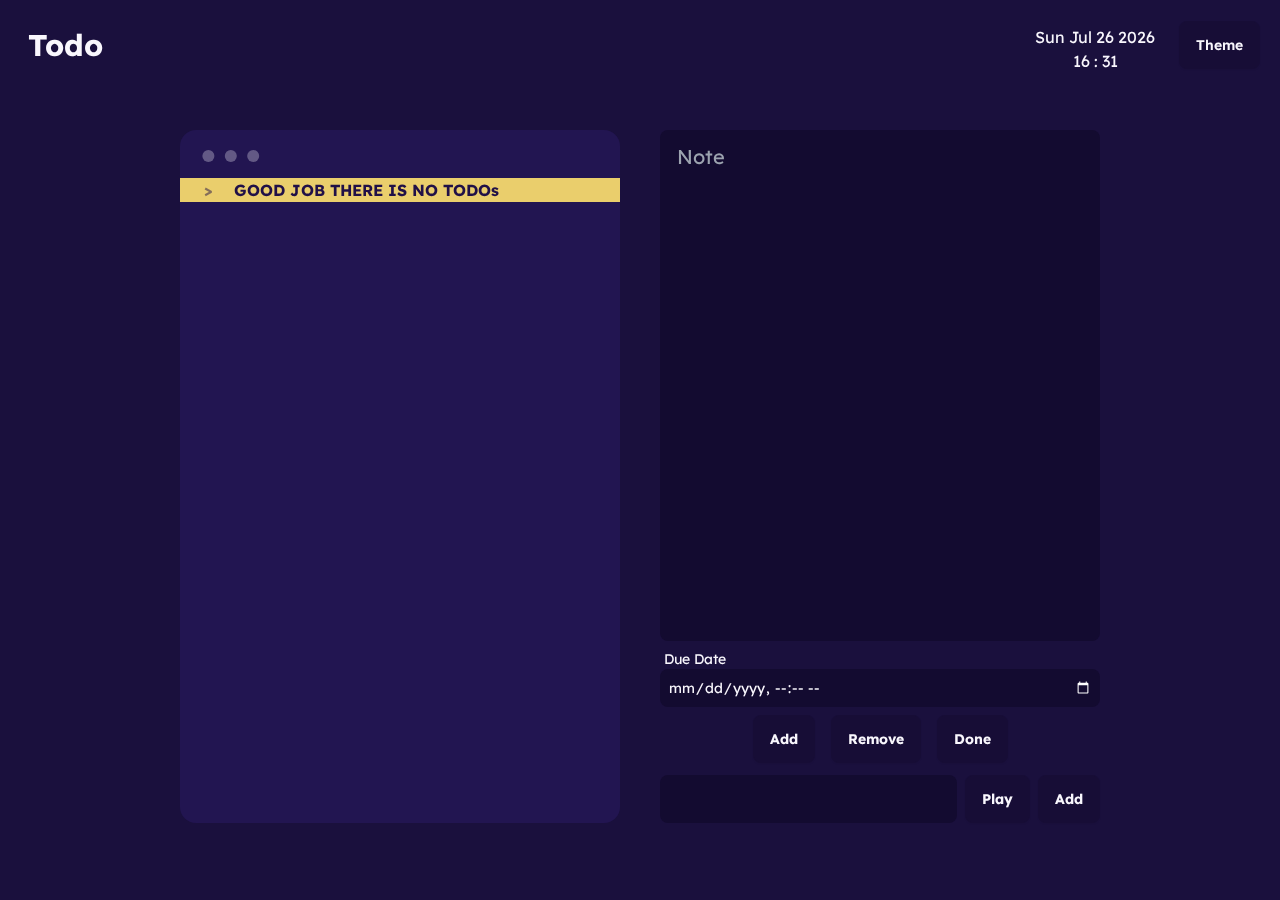
<file: index.html>
<!DOCTYPE html>
<html lang="en" data-theme="synthwave" class="h-full">

<head>
    <meta charset="UTF-8">
    <meta name="viewport" content="width=device-width, initial-scale=1.0">
    <title>Note</title>
    <link rel="icon" type="image/x-icon" href="./image/logo.png">
    <link rel="preconnect" href="https://fonts.googleapis.com">
    <link rel="preconnect" href="https://fonts.gstatic.com" crossorigin>
    <link
        href="https://fonts.googleapis.com/css2?family=Lexend:wght@100..900&family=Noto+Sans+JP:wght@100..900&family=Noto+Sans:ital,wght@0,100..900;1,100..900&display=swap"
        rel="stylesheet">
    <link href="./tailwind/Daisy.css" rel="stylesheet" type="text/css">
    <script src="./tailwind/Tailwind.js"></script>
    <link href="./style/style.css" rel="stylesheet">
</head>

<body class="h-full">

    <div class="navbar bg-base-100 h-[10vh]">
        <div class="">
            <div class="text-3xl ps-5 lexend-bold">Todo</div>
        </div>
        <div class="flex flex-1 justify-end px-2">
            <div class="flex items-stretch gap-2 md:gap-5">
                <div class="content-center text-center mt-2">
                    <p id="time" class="lexend-regular text-sm md:text-base">Time</p>
                </div>
                <div class="dropdown dropdown-end dropdown-hover lexend-bold">
                    <div tabindex="0" role="button" class="btn m-1">Theme</div>
                    <ul id="List_Theme" tabindex="0"
                        class="dropdown-content menu bg-base-100 rounded-box z-[100] p-2 shadow h-64 flex flex-col flex-nowrap overflow-y-scroll">
                    </ul>
                </div>
            </div>
        </div>
    </div>

    <div class="h-[90vh] pt-10">
        <div class="grid sm:grid-cols-1 md:grid-cols-2 gap-y-1 justify-items-center h-full w-full mx-auto">
            <div class="w-full lg:w-3/4 lg:justify-self-end px-5 h-full max-h-[90%] overflow-y-hidden">
                <div class="mockup-code w-full h-full">
                    <div class="overlay"> </div>
                    <div id="notes" class="w-full h-[95%] flex flex-col overflow-y-auto gap-4 pb-8">


                    </div>

                    <!-- <span>
                        <div class="px-3 w-full max-h-[50%] md:max-h-[25%]">
                            <div class="lexend-regular bg-accent text-accent-content rounded-lg inline-flex p-3 hover:border-solid w-full h-full">
                                <input type="checkbox"
                                    class="checkbox border-2 border-accent-content mr-5 self-center" />
                                <div class="grid grid-cols-1 w-[95%] gap-2">
                                    <p class="break w-full overflow-y-auto lexend-regular">THANKS GOD IT FIXED</p>
                                    <p class="lexend-bold text-secondary-content">zxczxc</p>
                                </div>
                            </div>
                        </div>
                    </span> -->

                    <!-- <span>
                        <pre data-prefix=">"
                            class="lexend-bold bg-warning text-warning-content">GOOD JOB THERE IS NO TODOs</pre>
                    </span> -->

                </div>
            </div>

            <div class="w-full lg:w-3/4 lg:justify-self-start px-5 h-full max-h-[90%] flex flex-col gap-2">
                <textarea placeholder="Note" class="textarea lexend-regular bg-base-300 textarea-md h-full w-full text-md md:text-xl" style="resize: none;" id="input">
                </textarea>

                <div class="w-full">
                    <p class="lexend-regular text-sm ps-1">Due Date</p>
                    <input id="date_picker" type="datetime-local"
                        class="w-full p-2 rounded-lg bg-base-300 lexend-regular text-sm">
                </div>

                <div class="flex gap-4 place-content-center">
                    <button id="add" class="btn btn-sm md:btn-md lexend-bold">Add</button>
                    <button id="del" class="btn btn-sm md:btn-md lexend-bold">Remove</button>
                    <button id="done" class="btn btn-sm md:btn-md lexend-bold">Done</button>
                    <!-- <button class="btn btn-sm md:btn-md lexend-bold">Responsive</button> -->
                </div>

                <div class="mt-1 flex-col gap-3 hidden md:flex">
                    <div class="flex gap-2">
                        <input class="input bg-base-300 lexend-regular w-full" id="txt">
                        <button class="btn btn-sm md:btn-md lexend-bold" id='play_current'>Play</button>
                        <button class="btn btn-sm md:btn-md lexend-bold" id='add_playlist'>Add</button>
                    </div>
                    <div id="controller" class="hidden flex-col gap-3">
                        <p id="tile" class="w-full lexend-regular text-accent"></p>
                        <div class="flex gap-2 place-content-center">
                            <button class="btn btn-sm md:btn-md lexend-bold" onclick="my_modal.showModal()"
                                id="thumb">Show</button>
                            <button class="btn btn-sm md:btn-md lexend-bold" id="prev">
                                <svg width="1.25rem" height="1.25rem" viewBox="0 0 24 24" version="1.1" xmlns="http://www.w3.org/2000/svg" xmlns:xlink="http://www.w3.org/1999/xlink">
                                    <g stroke="currentColor" stroke-width="1" fill="currentColor" fill-rule="evenodd">
                                        <path d="M8.66288,12.4218 L18.2316,18.511 C18.5644,18.7228 19,18.4837 19,18.0892 L19,5.91084 C19,5.51629 18.5644,5.27718 18.2316,5.48901 L8.66288,11.5782 C8.35413,11.7746 8.35413,12.2254 8.66288,12.4218 Z" stroke="currentColor" stroke-width="1" stroke-linecap="round"> </path>
                                        <line x1="5" y1="5" x2="5" y2="19" stroke="currentColor" stroke-width="1" stroke-linecap="round"> </line>
                                    </g>
                                </svg>
                            </button>
                            <button class="btn btn-sm md:btn-md lexend-bold" id="play">❚❚</button>
                            <button class="btn btn-sm md:btn-md lexend-bold" id="next">
                                <svg width="1.25rem" height="1.25rem" viewBox="0 0 24 24" version="1.1" xmlns="http://www.w3.org/2000/svg" xmlns:xlink="http://www.w3.org/1999/xlink">
                                    <g fill="currentColor" fill-rule="evenodd">
                                        <path d="M15.3371,12.4218 L5.76844,18.511 C5.43558,18.7228 5,18.4837 5,18.0892 L5,5.91084 C5,5.51629 5.43558,5.27718 5.76844,5.48901 L15.3371,11.5782 C15.6459,11.7746 15.6459,12.2254 15.3371,12.4218 Z" stroke="currentColor" stroke-width="1" stroke-linecap="round"> </path>
                                        <line x1="19" y1="5" x2="19" y2="19" stroke="currentColor" stroke-width="1" stroke-linecap="round"> </line>
                                    </g>
                                </svg>
                            </button>
                            <button class="btn btn-sm md:btn-md lexend-bold" id="loop" values="none,all,once" inex='0'>
                                <svg width="1.5rem" height="1.5rem" viewBox="0 0 24 24" fill="currentColor" xmlns="http://www.w3.org/2000/svg">
                                    <path d="M16 12L8 12" stroke="currentColor" stroke-width="1.5" stroke-linecap="round"/>
                                    <path d="M9.5 19.75C9.91421 19.75 10.25 19.4142 10.25 19C10.25 18.5858 9.91421 18.25 9.5 18.25V19.75ZM11 5V5.75C11.3033 5.75 11.5768 5.56727 11.6929 5.28701C11.809 5.00676 11.7448 4.68417 11.5303 4.46967L11 5ZM9.53033 2.46967C9.23744 2.17678 8.76256 2.17678 8.46967 2.46967C8.17678 2.76256 8.17678 3.23744 8.46967 3.53033L9.53033 2.46967ZM1.25 12C1.25 12.4142 1.58579 12.75 2 12.75C2.41421 12.75 2.75 12.4142 2.75 12H1.25ZM3.86991 15.5709C3.63293 15.2312 3.16541 15.1479 2.82569 15.3849C2.48596 15.6219 2.40267 16.0894 2.63965 16.4291L3.86991 15.5709ZM9.5 18.25H9.00028V19.75H9.5V18.25ZM9 5.75H11V4.25H9V5.75ZM11.5303 4.46967L9.53033 2.46967L8.46967 3.53033L10.4697 5.53033L11.5303 4.46967ZM2.75 12C2.75 8.54822 5.54822 5.75 9 5.75V4.25C4.71979 4.25 1.25 7.71979 1.25 12H2.75ZM2.63965 16.4291C4.03893 18.435 6.36604 19.75 9.00028 19.75V18.25C6.87703 18.25 5.00068 17.1919 3.86991 15.5709L2.63965 16.4291Z" fill="currentColor"/>
                                    <path d="M13 19V18.25C12.6967 18.25 12.4232 18.4327 12.3071 18.713C12.191 18.9932 12.2552 19.3158 12.4697 19.5303L13 19ZM14.4697 21.5303C14.7626 21.8232 15.2374 21.8232 15.5303 21.5303C15.8232 21.2374 15.8232 20.7626 15.5303 20.4697L14.4697 21.5303ZM14.5 4.25C14.0858 4.25 13.75 4.58579 13.75 5C13.75 5.41421 14.0858 5.75 14.5 5.75V4.25ZM22.75 12C22.75 11.5858 22.4142 11.25 22 11.25C21.5858 11.25 21.25 11.5858 21.25 12H22.75ZM20.1302 8.42907C20.3671 8.76881 20.8347 8.85211 21.1744 8.61514C21.5141 8.37817 21.5974 7.91066 21.3604 7.57093L20.1302 8.42907ZM15 18.25H13V19.75H15V18.25ZM12.4697 19.5303L14.4697 21.5303L15.5303 20.4697L13.5303 18.4697L12.4697 19.5303ZM14.5 5.75H15V4.25H14.5V5.75ZM21.25 12C21.25 15.4518 18.4518 18.25 15 18.25V19.75C19.2802 19.75 22.75 16.2802 22.75 12H21.25ZM21.3604 7.57093C19.9613 5.56497 17.6342 4.25 15 4.25V5.75C17.1232 5.75 18.9995 6.80806 20.1302 8.42907L21.3604 7.57093Z" fill="currentColor"/>
                                </svg>
                            </button>
                        </div>
                        <input type="range" min="0" max="100" value="100" id="volume" class="range">
                    </div>
                </div>
            </div>

            <dialog id="my_modal" class="h-[100vh] bg-base-100 text-base-content rounded-lg w-[420px]"
                style="margin-right: 10px;">
                <div class="p-5 h-full flex gap-2 flex-col" id="modal_content">
                    <h3 class="text-lg lexend-bold">Music Player</h3>
                    <div id="contaier" class="flex place-content-center"></div>
                    <!-- <iframe width="420" height="315" src="https://www.youtube.com/embed/tgbNymZ7vqY">
                    </iframe> -->
                    <div id="playlist_info" class="p-5"> </div>
                </div>
            </dialog>

            <!-- <div id="quote" class="w-full quote bg-base-300">
                asdasd
            </div> -->

        </div>
    </div>

    <script src="./main.js"></script>
    <script src="./music_main.js"></script>
</body>

</html>
</file>
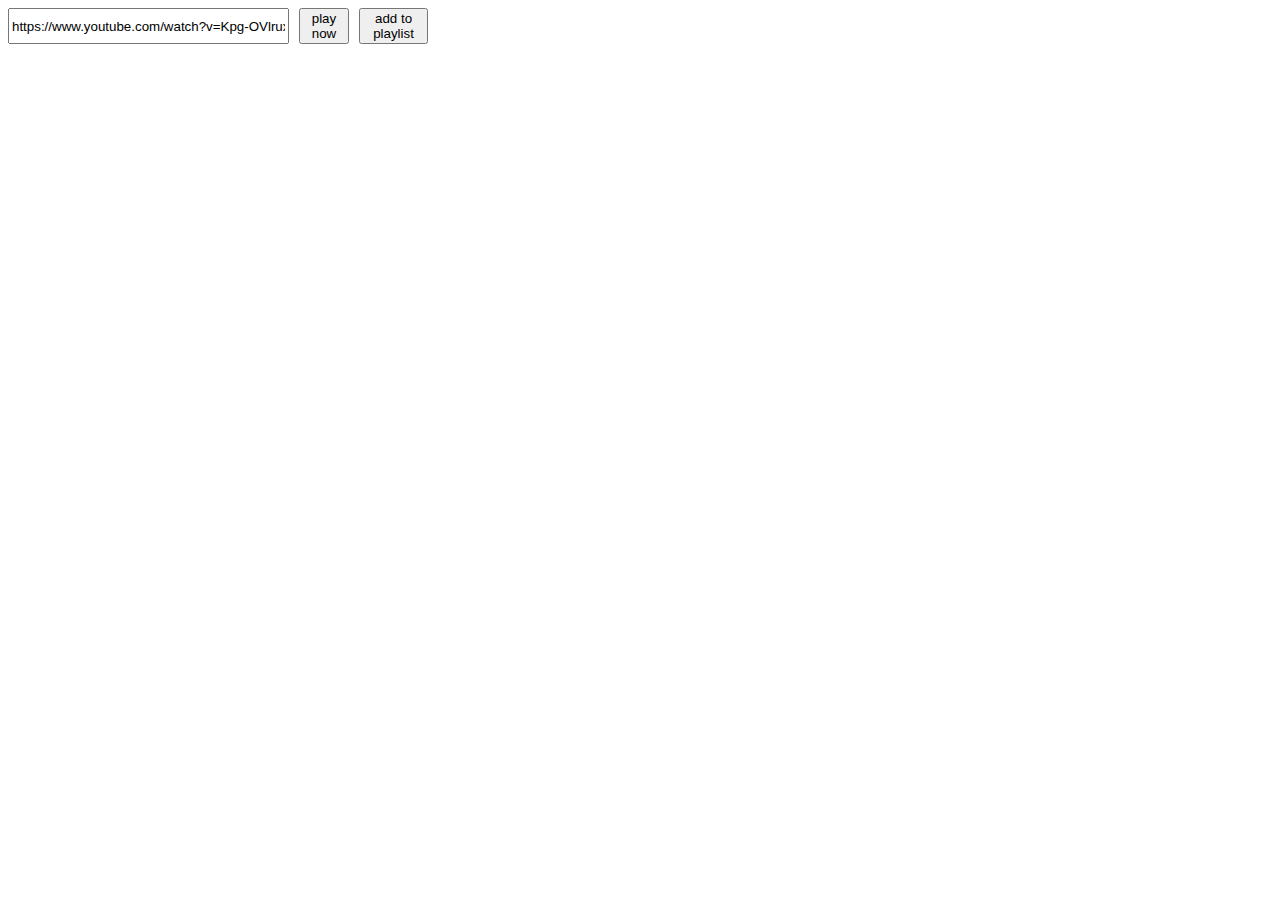
<file: autoplay_demo.html>
<!DOCTYPE html>
<html>

<head>
    <!-- <script type="text/javascript" id="www-widgetapi-script"
        src="https://www.youtube.com/s/player/bd3293c9/www-widgetapi.vflset/www-widgetapi.js" async=""></script> -->
    <!-- <script src="https://www.youtube.com/iframe_api"></script> -->
</head>

<body style="height: 90vh;">
    <div style="display: flex; gap: 20px; height: 100%;">
        <div style="height: 100%;">
            <div style="display: flex; width: 420px; gap: 10px;">
                <input style="width: 100%;" id="txt"
                    value="https://www.youtube.com/watch?v=Kpg-OVlruxU&list=RDKpg-OVlruxU&start_radio=1">
                <button id='play_current'>play now</button>
                <button id='add_playlist'>add to playlist</button>
            </div>
            <p id="tile" style="width: 420px;"></p>
            <div id="contaier"></div>
            <div style="width: 420px; display: flex; gap: 10px; margin-top: 10px; flex-wrap: wrap;">
                <button id="play" style="display: none;">play</button>
                <button id="pause" style="display: none;">pause</button>
                <button id="next" style="display: none;">next</button>
                <button id="prev" style="display: none;">previous</button>
                <button id="thumb" hide="false" style="display: none;">Show/Hide</button>
                <button id="loop" values="none,all,once" inex='0' style="display: none;">repeat: none</button>
                <input type="range" min="0" max="100" value="100" id="volume"
                    style="display: none; flex-basis: 100%; cursor: grab;">
            </div>
        </div>
        <div style="height: 100%;" id="playlist_info"></div>
    </div>

    <script>
        // 2. This code loads the IFrame Player API code asynchronously.
        let song_list = []
        let song_idx = 0
        let song_names = []
        var tag = document.createElement('script');
        let body = document.querySelector('#contaier')
        let loop = 'none'

        tag.src = "https://www.youtube.com/iframe_api";
        var firstScriptTag = document.getElementsByTagName('script')[0];
        firstScriptTag.parentNode.insertBefore(tag, firstScriptTag);

        var player;
        function onYouTubeIframeAPIReady() {
            player = new YT.Player('player', {
                events: {
                    'onReady': onPlayerReady,
                    'onStateChange': onPlayerStateChange
                }
            });
        }

        function onPlayerStateChange(event) {
            if (event.data == 1) {
                document.getElementById('tile').innerText = event.target.videoTitle
                if (song_names[song_idx].includes('www.youtube.com')) {
                    song_names[song_idx] = event.target.videoTitle
                }
                update_playlist_info()
            }


            if (event.data == 0)
                if (loop == 'once') {
                    player.loadVideoById(`${song_list[song_idx]}`)
                }
                else if (song_idx + 1 < song_list.length) {
                    song_idx += 1
                    player.loadVideoById(`${song_list[song_idx]}`)
                } else if (loop == 'all') {
                    song_idx = 0
                    player.loadVideoById(`${song_list[song_idx]}`)
                }
        }

        function onPlayerReady(event) {
            // document.getElementById('tile').innerText = player.videoTitle
            document.getElementById('play').style.display = 'block'
            document.getElementById('pause').style.display = 'block'
            document.getElementById('next').style.display = 'block'
            document.getElementById('prev').style.display = 'block'
            document.getElementById('thumb').style.display = 'block'
            document.getElementById('loop').style.display = 'block'
            document.getElementById('volume').style.display = 'block'

            document.getElementById('play').addEventListener('click', () => {
                player.playVideo()
            })

            document.getElementById('pause').addEventListener('click', () => {
                player.pauseVideo()
            })

            document.getElementById('volume').addEventListener('input', () => {
                let value = Math.round(document.getElementById('volume').value)
                player.setVolume(value)
            })

            document.getElementById('thumb').addEventListener('click', () => {
                let hide_bool = document.getElementById('thumb').getAttribute('hide')
                if (hide_bool.toLocaleLowerCase() === 'true') {
                    document.getElementById('thumb').setAttribute('hide', 'false')
                    document.getElementById('player').style.display = 'block'
                    // let img = body.querySelector('img')
                    // body.removeChild(img)
                }
                else {
                    document.getElementById('thumb').setAttribute('hide', 'true')
                    document.getElementById('player').style.display = 'none'
                    // let img = document.createElement('img')
                    // img.setAttribute('src', `https://img.youtube.com/vi/${song_list[song_idx]}/mqdefault.jpg`)
                    // img.setAttribute('width', '420px')
                    // body.appendChild(img)
                }
            })

            document.getElementById('next').addEventListener('click', () => {
                if (song_idx + 1 < song_list.length) {
                    song_idx += 1
                    player.loadVideoById(`${song_list[song_idx]}`)
                } else if (loop == 'all') {
                    song_idx = 0
                    player.loadVideoById(`${song_list[song_idx]}`)
                }
            })

            document.getElementById('prev').addEventListener('click', () => {
                if (song_idx - 1 >= 0) {
                    song_idx -= 1
                    player.loadVideoById(`${song_list[song_idx]}`)
                }
            })

            document.getElementById('loop').addEventListener('click', () => {
                let a = document.getElementById('loop')
                let idx = parseInt(a.getAttribute('inex'))
                let values = a.getAttribute('values').split(',')
                if (idx + 1 < values.length)
                    idx += 1
                else
                    idx = 0
                let value = values[idx]
                loop = value
                a.innerText = 'repeat: ' + value
                a.setAttribute('inex', idx)

            })
        }

        document.getElementById('play_current').addEventListener('click', () => {
            let b = document.getElementById('txt')
            if (b.value.includes('www.youtube.com/watch?v=')) {

                let c = b.value.split('?v=')
                if (c[1].includes('&')) {
                    c = c[1].split('&')[0]
                }
                else {
                    c = c[1]
                }

                let body = document.querySelector('#contaier')
                // console.log(body.children)
                if (body.children.length == 0) {
                    let a = document.createElement('iframe')
                    a.setAttribute('id', 'player')
                    a.setAttribute('src', `https://www.youtube.com/embed/${c}?autoplay=1&enablejsapi=1`)
                    a.setAttribute('width', '420')
                    a.setAttribute('height', '345')
                    // a.style.display = 'none'
                    song_list.push(c)
                    song_names.push(`https://www.youtube.com/watch?v=${c}`)
                    body.appendChild(a)
                    onYouTubeIframeAPIReady()
                }
                else {
                    song_list = []
                    song_names = []
                    song_list.push(c)
                    song_names.push(`https://www.youtube.com/watch?v=${c}`)
                    song_idx = 0
                    player.loadVideoById(`${c}`)
                }
            }
        })

        document.getElementById('add_playlist').addEventListener('click', () => {
            let b = document.getElementById('txt')
            if (b.value.includes('www.youtube.com/watch?v=')) {

                let c = b.value.split('?v=')
                if (c[1].includes('&')) {
                    c = c[1].split('&')[0]
                }
                else {
                    c = c[1]
                }

                let body = document.querySelector('#contaier')
                // console.log(body.children)
                if (body.children.length == 0) {
                    let a = document.createElement('iframe')
                    a.setAttribute('id', 'player')
                    a.setAttribute('src', `https://www.youtube.com/embed/${c}?autoplay=1&enablejsapi=1`)
                    a.setAttribute('width', '420')
                    a.setAttribute('height', '345')
                    // a.style.display = 'none'
                    song_list.push(c)
                    song_names.push(`https://www.youtube.com/watch?v=${c}`)
                    body.appendChild(a)
                    onYouTubeIframeAPIReady()
                }
                else {
                    song_list.push(c)
                    song_names.push(`https://www.youtube.com/watch?v=${c}`)
                    update_playlist_info()
                }

            }
        })

        function update_playlist_info() {
            let info = document.getElementById('playlist_info')
            let song_len = song_list.length.toString() + ' in the playlist'
            let list_info = document.createElement('ol')
            list_info.style.overflowY = 'auto'
            list_info.style.height = '100%'
            for (let i in song_list) {
                i = parseInt(i)
                let temp = document.createElement('li')
                let div = document.createElement('div')
                div.style.display = 'flex'
                div.style.gap = '5px'
                div.style.alignItems = 'center'
                div.style.marginLeft = '5px'
                let ply_butt = document.createElement('button')
                ply_butt.innerText = '▶'
                let del_butt = document.createElement('button')
                del_butt.innerText = '➖'
                let text_info = document.createElement('p')
                text_info.innerText = song_names[i]
                div.appendChild(ply_butt)
                div.appendChild(del_butt)
                div.appendChild(text_info)
                temp.appendChild(div)

                if (i == song_idx)
                    text_info.style.color = 'red'
                list_info.appendChild(temp)

                ply_butt.addEventListener('click', () => {
                    song_idx = i
                    console.log(song_idx)
                    player.loadVideoById(song_list[i])
                })

                del_butt.addEventListener('click', () => {
                    if (song_idx != i) {
                        song_list.splice(i, 1)
                        song_names.splice(i, 1)
                        if (i < song_idx)
                            song_idx -= 1
                        update_playlist_info()
                    }
                })

            }
            info.innerHTML = `<p>${song_len}</p>`
            info.appendChild(list_info)
        }

    </script>
    <!-- <script id="primas-chat-script" type="text/javascript"
        src="https://wf-demo-1.primas.net:7443/botconnector/static/js/primas.chat.min.js"
        chat-token="https://wf-demo-1.primas.net:7443/botconnector/callflow-chatbox?restartConv=1&callFlowId=cFVeX3JbXEU=&displayControl=1&name=CHAT&logoUrl=https://ih1.redbubble.net/image.4645188095.0042/bg,f8f8f8-flat,750x,075,f-pad,750x1000,f8f8f8.jpg&triggerChatFlow=1"
        pos-a="20" pos-b="20" c-color="00c462" p-width="375" p-height="65" c-size="60" show="0" c-site="0"
        logo-chatbox="https://ih1.redbubble.net/image.4645188095.0042/bg,f8f8f8-flat,750x,075,f-pad,750x1000,f8f8f8.jpg"></script> -->
</body>

</html>
</file>
